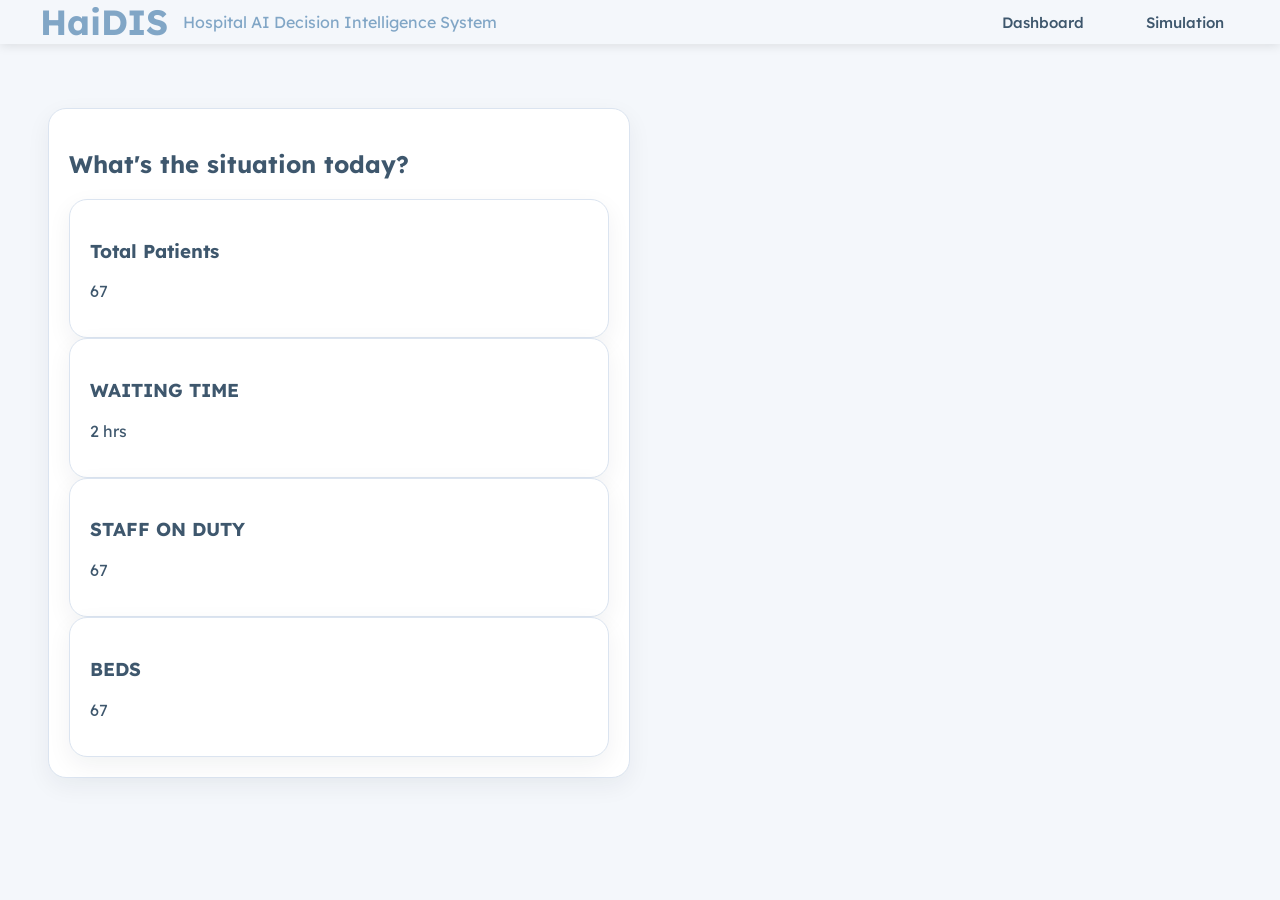
<file: smart_hospital_app/frontend/index.html>
<!DOCTYPE html>
<html lang="en">
<head>
  <meta charset="UTF-8" />
  <meta name="viewport" content="width=device-width, initial-scale=1.0" />
  <link rel="stylesheet" href="styles.css" />
  <link href="https://fonts.googleapis.com/css2?family=Lexend+Deca&display=swap" rel="stylesheet">
  <link href="https://fonts.googleapis.com/css2?family=Bebas+Neue&display=swap" rel="stylesheet">
</head>

<body>
  <nav class="navbar">
        <div class="nav-logo">HaiDIS<span class="nav-title">Hospital AI Decision Intelligence System</span></div>
        <div class="nav-tabs">
            <a href="index.html" class="nav-item">Dashboard</a>
            <a href="simulator.html" class="nav-item">Simulation</a>
        </div>
  </nav>

  <header class="hero">
    <!-- <div class="badge">AI ready</div> -->
  </header>

  <main class="grid">
    <section class="card">

      <div class="container">
            <h2>What's the situation today?</h2>
        
            <div class="floating-panel">
                
                <div class="card">
                    <h3>Total Patients</h3>
                    <p id="patientsValue">67</p>
                </div>

                <div class="card">
                    <h3>WAITING TIME</h3>
                    <p id="waitingTime">2 hrs</p>
                </div>

                <div class="card">
                    <h3>STAFF ON DUTY</h3>
                    <p id="staffNumber">67</p>
                </div>

                <div class="card">
                    <h3>BEDS</h3>
                    <p id="bedValue">67</p>
                </div>
            </div>
        </div>
  </main>

  <script src="script.js"></script>
</body>
</html>
</file>
<file: smart_hospital_app/frontend/styles.css>
:root {
  --bg: #f4f7fb;
  --card: #ffffff;
  --text: #3e576d;
  --muted: #6c8ba4;
  --azure: #81a6c6;
  --pastel-grey-azure: #aacddc;
  --light-orange: #f3e3d0;
  --grey-azure: #3e576d;
  --grey-brown: #6a6156;
  --green: #2a7d55;
  --red: #bd3535;
  --border: #dbe4f0;
}

* { box-sizing: border-box; }
body {
  margin: 0;
  font-family: Lexend Deca, sans-serif;
  background: var(--bg);
  color: var(--text);
}
.hero {
  display: flex;
  justify-content: space-between;
  gap: 16px;
  align-items: center;
  padding: 32px 48px 16px;
}
.eyebrow { color: var(--accent); font-weight: 700; margin: 0 0 8px; }
h1 { margin: 0 0 8px; font-size: 2rem; }
.subtext { margin: 0; color: var(--muted); max-width: 700px; }
.badge {
  background: #e8f0ff;
  color: var(--accent);
  padding: 10px 16px;
  border-radius: 999px;
  font-weight: 700;
}
.grid {
  display: grid;
  grid-template-columns: 1fr 1fr;
  gap: 20px;
  padding: 16px 48px 48px;
}
.card {
  background: var(--card);
  border: 1px solid var(--border);
  border-radius: 18px;
  padding: 20px;
  box-shadow: 0 8px 24px rgba(18, 33, 56, 0.06);
}
.wide { grid-column: span 2; }
.form-grid {
  display: grid;
  grid-template-columns: repeat(2, minmax(0, 1fr));
  gap: 14px;
}
label {
  display: flex;
  flex-direction: column;
  gap: 8px;
  font-size: 0.95rem;
}
input {
  padding: 12px;
  border: 1px solid var(--border);
  border-radius: 12px;
  font-size: 1rem;
}
.primary {
  grid-column: span 2;
  border: none;
  border-radius: 12px;
  padding: 14px;
  background: var(--accent);
  color: white;
  font-weight: 700;
  cursor: pointer;
}
.metrics {
  display: grid;
  grid-template-columns: repeat(2, minmax(0, 1fr));
  gap: 12px;
  margin-bottom: 18px;
}
.metric {
  border: 1px solid var(--border);
  border-radius: 14px;
  padding: 14px;
  background: #fbfdff;
}
.metric p { margin: 0 0 6px; color: var(--muted); }
.metric strong { font-size: 1.3rem; }
.recommendation-box {
  border-top: 1px solid var(--border);
  padding-top: 16px;
}
.summary-row {
  display: grid;
  grid-template-columns: repeat(3, minmax(0, 1fr));
  gap: 12px;
  margin-bottom: 16px;
}
.muted { margin: 0 0 6px; color: var(--muted); }
.list-item {
  display: flex;
  justify-content: space-between;
  padding: 12px 0;
  border-bottom: 1px solid var(--border);
}
.history-item {
  display: flex;
  justify-content: space-between;
  gap: 14px;
  padding: 14px 0;
  border-bottom: 1px solid var(--border);
}
.history-meta {
  display: flex;
  flex-wrap: wrap;
  gap: 8px;
  justify-content: flex-end;
}
.history-meta span {
  border: 1px solid var(--border);
  border-radius: 999px;
  padding: 6px 10px;
  background: #fbfdff;
  font-size: 0.9rem;
}
.compare-table-wrap {
  overflow-x: auto;
}
.compare-table {
  width: 100%;
  border-collapse: collapse;
}
.compare-table th,
.compare-table td {
  text-align: left;
  padding: 12px 10px;
  border-bottom: 1px solid var(--border);
}
.compare-table th {
  color: var(--muted);
  font-weight: 700;
}
.empty-state {
  padding: 14px;
  border: 1px dashed var(--border);
  border-radius: 12px;
  color: var(--muted);
  background: #fbfdff;
}
@media (max-width: 900px) {
  .grid { grid-template-columns: 1fr; padding: 16px 20px 32px; }
  .wide { grid-column: span 1; }
  .hero { padding: 24px 20px 8px; flex-direction: column; align-items: flex-start; }
  .form-grid, .metrics, .summary-row { grid-template-columns: 1fr; }
  .primary { grid-column: span 1; }
  .history-item { flex-direction: column; }
  .history-meta { justify-content: flex-start; }
}

.navbar {
    display: flex;
    justify-content: space-between;
    align-items: center;
    padding: 0 40px;
    background-color: var(--white);
    box-shadow: 0 2px 10px rgba(0,0,0,0.1);
    position: sticky; 
    top: 0;
    left: 0;
    z-index: 1000;
    width: 100%;
    height: 100 px;
}
.nav-logo {
    display: flex;
    align-items: center;
    gap: 15px;
    font-size: 35px;
    color: var(--azure);
    font-weight: bold;
}

span.nav-title {
    font-size: 16px;
    font-weight: normal;
    color: var(--azure);
}

.nav-tabs {
    display: flex;
    gap: 30px;
}

.nav-item {
    text-decoration: none;
    font-family: 'Lexend Deca';
    color: var(--grey-azure);
    font-weight: 500;
    padding: 8px 16px;
    border-radius: 8px;
    transition: 0.3s;
    font-size: 15px;
}

/* Hover effect when pointed */
.nav-item:hover {
    background-color: var(--pastel-grey-azure);
    color: white;
}

/* 'Active' class to show which page users are on */
.nav-item.active {
    border-bottom: 3px solid var(--azure);
    color: var(--azure);
}
</file>
